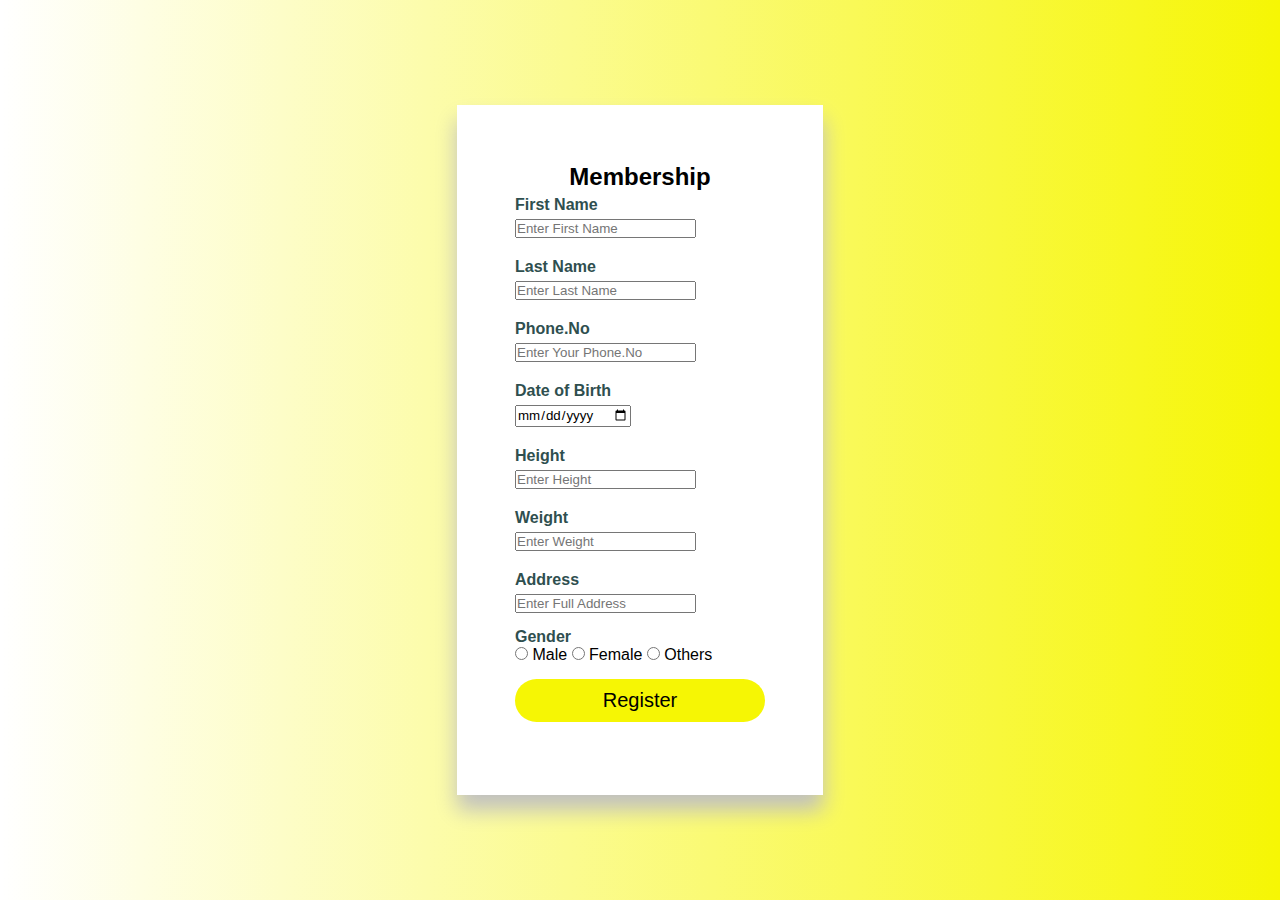
<file: member form.html>
<!DOCTYPE html>
<html lang="en">
<head>
    <meta charset="UTF-8">
    <meta http-equiv="X-UA-Compatible" content="IE=edge">
    <meta name="viewport" content="width=device-width, initial-scale=1.0">
    <title>Document</title>
    <link rel="stylesheet" href="/css/member form.css">
</head>
<body>
    <div class="container">
        <form action="" method="post">
            <h2>Membership</h2>
            <div class="content">
                <div class="input-box">
                    <label for="name">First Name</label>
                    <input type="text" placeholder="Enter First Name" name="name" required>
                </div>
                <div class="input-box">
                    <label for="name">Last Name</label>
                    <input type="text" placeholder="Enter Last Name" name="name" required>
                </div>
                <div class="input-box">
                    <label for="name">Phone.No</label>
                    <input type="number" placeholder="Enter Your Phone.No" name="name" required>
                </div>
                <div class="input-box">
                    <label for="date">Date of Birth</label>
                    <input type="date" placeholder="Enter First Name" name="name" required>
                </div>
                <div class="input-box">
                    <label for="name">Height</label>
                    <input type="number" placeholder="Enter Height" name="name" required>
                </div>
                <div class="input-box">
                    <label for="name">Weight</label>
                    <input type="number" placeholder="Enter Weight" name="name" required>
                </div>
                <div class="input-box">
                    <label for="name">Address</label>
                    <input type="address" placeholder="Enter Full Address" name="name" required>
                </div>
                <span class="gender-title">Gender</span>
                <div class="gender-category">
                    <input type="radio" name="gender" id="male">
                    <label for="gender">Male</label>
                    <input type="radio" name="gender" id="female">
                    <label for="gender">Female</label>
                    <input type="radio" name="gender" id="others">
                    <label for="gender">Others</label>
                </div>
                <div class="button-container">
                    <button type="submit">Register</button>
                </div>

            </div>
        </form>
    </div>
    
</body>
</html>
</file>
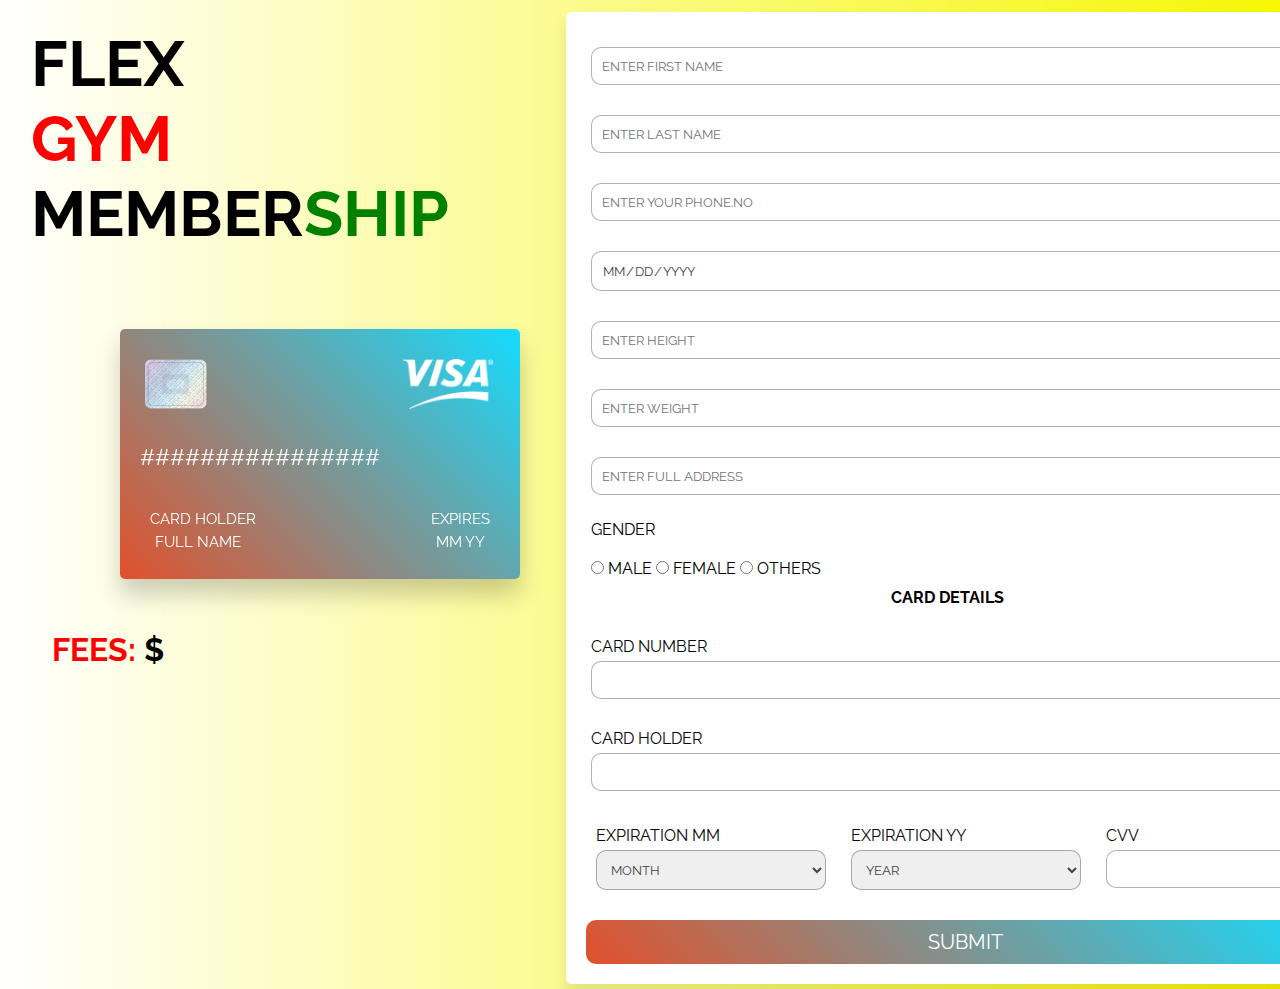
<file: memberform.html>
<!DOCTYPE html>
<html lang="en">
<head>
    <meta charset="UTF-8">
    <meta http-equiv="X-UA-Compatible" content="IE=edge">
    <meta name="viewport" content="width=device-width, initial-scale=1.0">
    <title>Document</title>
    <link rel="stylesheet" href="./css/memberform.css">
    
   
</head>
<body>
   <section>
    <div class="nameGYm">Flex <br><snap style="color: red;">GYM</snap> Member<span style="color:green ;">Ship</span></div>
    <div class="card-container">
        
        <div class="front">
            <div class="image">
                <img src="image/chip.png" alt="">
                <img src="image/visa.png" alt="">
            </div>
            <div class="card-number-box">################</div>
            <div class="flexbox">
                <div class="box">
                    <span>card holder</span>
                    <div class="card-holder-name">full name</div>
                </div>
                <div class="box">
                    <span>expires</span>
                    <div class="expiration">
                        <span class="exp-month">mm</span>
                        <span class="exp-year">yy</span>
                    </div>
                </div>
            </div>
        </div>

        <div class="back">
            <div class="stripe"></div>
            <div class="box">
                <span>cvv</span>
                <div class="cvv-box"></div>
                <img src="image/visa.png" alt="">
            </div>
        </div>

    </div>
    <h3 class="fees"> <span style="color: red;">Fees:</span> $<span id="amount"></span>
    </h3>
   </section>
<Section>
        
<div class="container">
    
    

    <form action="">
      
        <div class="inputBox">
            
            <input type="text" placeholder="Enter First Name" name="name" required>
        </div>
        <div class="inputBox">
            
            <input type="text" placeholder="Enter Last Name" name="name" required>
        </div>
        <div class="inputBox">

            <input type="number" placeholder="Enter Your Phone.No" name="name" required>
        </div>
        <div class="inputBox">
            
            <input type="date" placeholder="Enter First Name" name="name" required>
        </div>
        <div class="inputBox">
           
            <input type="number" step="any" placeholder="Enter Height" name="name" required>
        </div>
        <div class="inputBox">
            
            <input type="number" placeholder="Enter Weight" name="name" required>
        </div>
        <div class="inputBox">
            
            <input type="address" placeholder="Enter Full Address" name="name" required>
        </div>
        <div style="margin-top: 15px;"><span class="gender-title">Gender</span> </div>
        
        <div class="gender-category" style="margin-top: 10px;" >
            <input type="radio" name="gender" id="male">
            <label for="gender">Male</label>
            <input type="radio" name="gender" id="female">
            <label for="gender">Female</label>
            <input type="radio" name="gender" id="others">
            <label for="gender">Others</label>
        </div>
        <!-- <div class="button-container">
            <button type="submit">Register</button>
        </div> -->
        <div>
            <span style="color: black; font-weight:bold; padding-left:40% ;"> Card Details</span>
            
        </div>
    
        <div class="inputBox">
            <span>card number</span>
            <input type="number" maxlength="16" class="card-number-input" required>
        </div>
        <div class="inputBox">
            <span>card holder</span>
            <input type="text" class="card-holder-input" required>
        </div>
        <div class="flexbox">
            <div class="inputBox">
                <span>expiration mm</span>
                <select name="" id="" class="month-input"required>
                    <option value="month" selected disabled>month</option>
                    <option value="01">01</option>
                    <option value="02">02</option>
                    <option value="03">03</option>
                    <option value="04">04</option>
                    <option value="05">05</option>
                    <option value="06">06</option>
                    <option value="07">07</option>
                    <option value="08">08</option>
                    <option value="09">09</option>
                    <option value="10">10</option>
                    <option value="11">11</option>
                    <option value="12">12</option>
                </select>
            </div>
            <div class="inputBox">
                <span>expiration yy</span>
                <select name="" id="" class="year-input">
                    <option value="year" selected disabled>year</option>
                    <option value="2021">2021</option>
                    <option value="2022">2022</option>
                    <option value="2023">2023</option>
                    <option value="2024">2024</option>
                    <option value="2025">2025</option>
                    <option value="2026">2026</option>
                    <option value="2027">2027</option>
                    <option value="2028">2028</option>
                    <option value="2029">2029</option>
                    <option value="2030">2030</option>
                </select>
            </div>
            <div class="inputBox">
                <span>cvv</span>
                <input type="text" maxlength="4" class="cvv-input">
            </div>
        </div>
        <input type="submit" value="submit" class="submit-btn">
    </form>

</div>    
</Section>
<script >
    let amt = localStorage.getItem("myValue");
    document.getElementById("amount").innerHTML = amt;
 </script>
    <script src="./js/payment.js"></script>
</body>
</html>
</file>
<file: css/member form.css>
*{
    margin: 0;
    padding: 0;
    
    font-family:sans-serif;
}
body{
    display: flex;
    align-items: center;
    justify-content: center;
    height: 100vh;
    background: linear-gradient(to right, #0000,#f6f604);
    
    
}
h2{
    text-align: center;
}
.container{
    max-width: 250px;
    padding: 58px;
    margin: 0 28px;
    box-shadow:  0 15px 20px silver;
    background: white;
}
.cotent{
    display: flex;
    flex-wrap: wrap;
    justify-content: space-around;
    padding: 20px 0;

}
.input-box{
    display: flex;
    flex-wrap: wrap;
    width: 100%;
    padding-bottom: 15px;

}

.input-box label, .gender-title{
    width: 95%;
    color: #2f4f4f;
    font-weight: bold;
    margin: 5px 0;
}
.button-container{
    margin: 15px 0;
}
.button-container button{
    width: 100%;
    margin-top: 10px;
    padding: 10px;
    display: block;
    font-size: 20px;
    color: black;
    background: #f6f604;
    border-radius: 25px;
    border: none;
    font-style:bold;
}
</file>
<file: css/memberform.css>
@import url('https://fonts.googleapis.com/css2?family=Raleway:wght@300;700&display=swap');
*{
    margin: 0;
    padding: 0;
    
    font-family:'Raleway', sans-serif;
    box-sizing: border-box;
    outline: none; border: none;
    text-decoration: none;
    text-transform: uppercase;
}
body{
    display: flex;
   
    /* justify-content: space-between; */
   
    background: linear-gradient(to right, #0000,#f6f604);   
}

div{
    padding: 5px;
}
.container{
    
    background: transparent;
    display: flex;
    align-items: center;
    justify-content: center;
    flex-flow: column;
    
    /* padding-left: 350px; */
    margin-left: 10%;
}
.container form h2{
    justify-content: center;
}

.container form{
    
    background: #fff;
    border-radius: 5px;
    box-shadow: 0 10px 15px rgba(0,0,0,.1);
    padding: 20px;
    width: 800px;
    padding-top: 10px;
  
}

.container form .inputBox{
    margin-top: 20px;
    
}
.container form {
    margin-top: 1%;
}
.container form .inputBox span{
    display: block;
    color:rgb(7, 5, 5);
    padding-bottom: 5px;
}

.container form .inputBox input,
.container form .inputBox select{
    width: 100%;
    padding: 10px;
    border-radius: 10px;
    border:1px solid rgba(0,0,0,.3);
    color:#444;
}

.container form .flexbox{
    display: flex;
    gap:15px;
}

.container form .flexbox .inputBox{
    flex:1 1 150px;
}

.container form .submit-btn{
    width: 100%;
    background:linear-gradient(45deg, rgb(226, 80, 43), rgb(20, 220, 255));
    margin-top: 20px;
    padding: 10px;
    font-size: 20px;
    color:#fff;
    border-radius: 10px;
    cursor: pointer;
    transition: .2s linear;
}

.container form .submit-btn:hover{
    letter-spacing: 2px;
    opacity: .8;
}
 .card-container{
    /* margin-bottom: -150px; */
    position: relative;
    height: 250px;
    width: 400px;
    margin-left: 120px;
    margin-top: 10%;
}
.nameGYm{
   padding: 5%;
  
    margin-left: 1%;
    
    font-weight: bold;
    
    font-size: 4rem;
   

}

.card-container .front{
    position: absolute;
    height: 100%;
    width: 100%;
    top: 0; left: 0;
    background:linear-gradient(45deg, rgb(226, 80, 43),  rgb(20, 220, 255));
    border-radius: 5px;
    backface-visibility: hidden;
    box-shadow: 0 15px 25px rgba(0,0,0,.2);
    padding:20px;
    transform:perspective(1000px) rotateY(0deg);
    transition:transform .4s ease-out;
}

.card-container .front .image{
    display: flex;
    align-items:center;
    justify-content: space-between;
    padding-top: 10px;
}

.card-container .front .image img{
    height: 50px;
}
 .card-container .front .card-number-box{
    padding:30px 0;
    font-size: 22px;
    color:#fff;
}

.card-container .front .flexbox{
    display: flex;
}

.card-container .front .flexbox .box:nth-child(1){
    margin-right: auto;
}

 .card-container .front .flexbox .box{
    font-size: 15px;
    color:#fff;
}

 .card-container .back{
    position: absolute;
    top:0; left: 0;
    height: 100%;
    width: 100%;
    background:linear-gradient(45deg, blueviolet, deeppink);
    border-radius: 5px;
    padding: 20px 0;
    text-align: right;
    backface-visibility: hidden;
    box-shadow: 0 15px 25px rgba(0,0,0,.2);
    transform:perspective(1000px) rotateY(180deg);
    transition:transform .4s ease-out;
}

.card-container .back .stripe{
    background: #000;
    width: 100%;
    margin: 10px 0;
    height: 50px;
}

.card-container .back .box{
    padding: 0 20px;
}

 .card-container .back .box span{
    color:#fff;
    font-size: 15px;
}

.card-container .back .box .cvv-box{
    height: 50px;
    padding: 10px;
    margin-top: 5px;
    color:#333;
    background: #fff;
    border-radius: 5px;
    width: 100%;
}
 .card-container .back .box img{
    margin-top: 30px;
    height: 30px;
}

.fees{
    margin-top: 10%;
    margin-left: 10%;
    font-size:2rem
}
</file>
